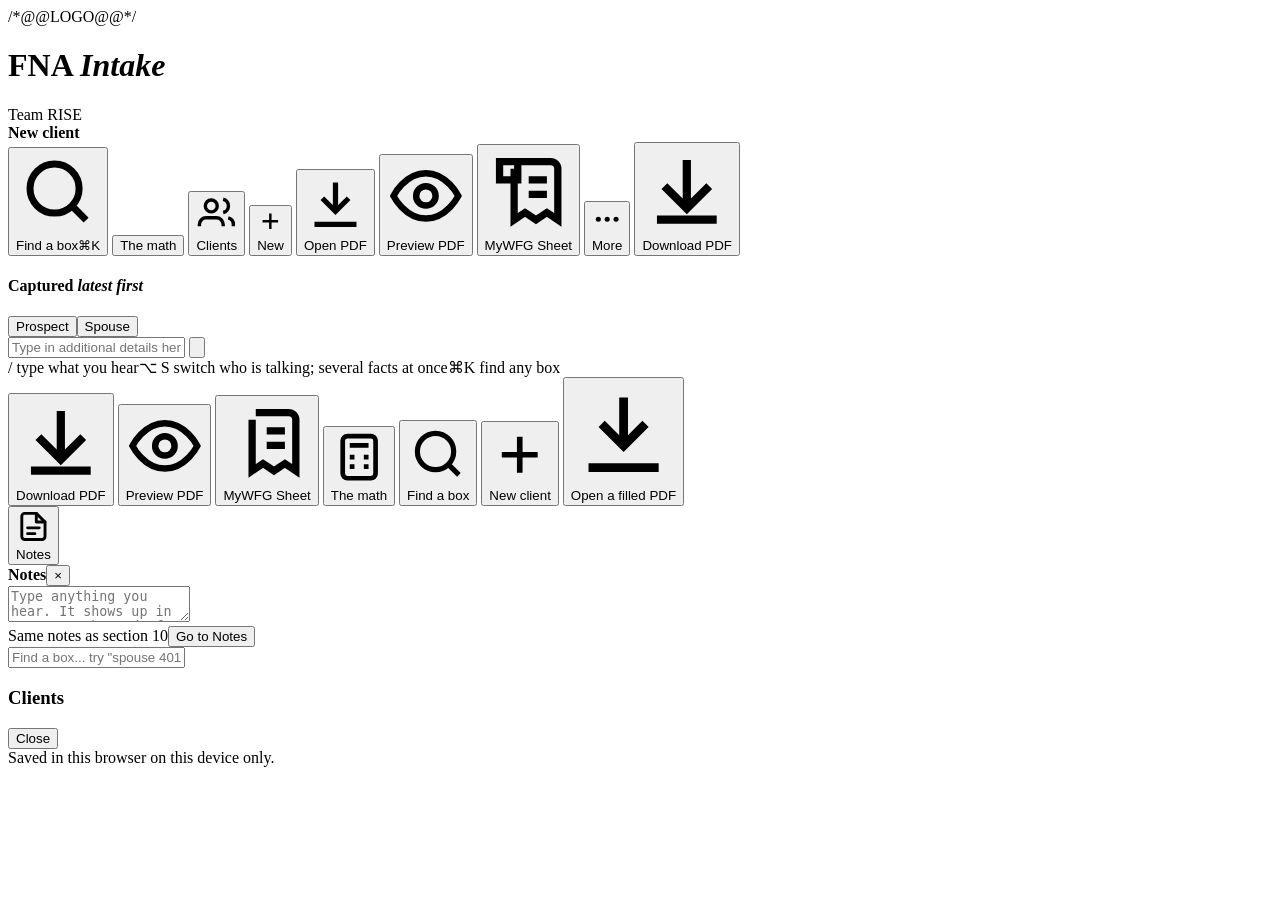
<file: src/index.src.html>
<!doctype html>
<html lang="en">
<head>
<meta charset="utf-8">
<meta name="viewport" content="width=device-width,initial-scale=1,viewport-fit=cover">
<title>FNA Intake</title>
<meta name="theme-color" content="#eef2f2">
<link rel="icon" href="[data-uri]*@@ICON@@*/">
<link rel="preconnect" href="https://fonts.googleapis.com"><link rel="preconnect" href="https://fonts.gstatic.com" crossorigin>
<link href="https://fonts.googleapis.com/css2?family=Inter:wght@400;500;600;700;800&family=Source+Serif+4:ital,opsz,wght@0,8..60,500;0,8..60,600;1,8..60,400;1,8..60,500&display=swap" rel="stylesheet">
<style>/*@@CSS@@*/</style>
</head>
<body>
<div class="bgx" aria-hidden="true"><i class="b1"></i><i class="b2"></i><i class="b3"></i></div><div class="grain" aria-hidden="true"></div><div class="prog" id="prog"></div>

<header class="top">
  <div class="brand">/*@@LOGO@@*/<div><h1>FNA <em>Intake</em></h1><div class="sub">Team RISE</div></div></div>
  <div class="who-chip"><span class="save-dot" id="saveDot" title="Saved on this device"></span><b id="whoName">New client</b></div>
  <div class="grow"></div>
  <button class="btn ghost" id="findBtn" title="Find any box (Ctrl or Cmd + K)"><svg viewBox="0 0 24 24" fill="none" stroke="currentColor" stroke-width="2"><circle cx="11" cy="11" r="7"/><path d="M20 20l-3.5-3.5"/></svg><span class="lbl-hide">Find a box</span><span class="kbd lbl-hide">&#8984;K</span></button>
  <button class="btn ghost mobile-math" id="mathBtn">The math</button>
  <button class="btn ghost" id="clientsBtn"><svg viewBox="0 0 24 24" fill="none" stroke="currentColor" stroke-width="2"><path d="M16 19v-1a4 4 0 0 0-4-4H6a4 4 0 0 0-4 4v1"/><circle cx="9" cy="7" r="3.5"/><path d="M22 19v-1a4 4 0 0 0-3-3.9M16 3.1a4 4 0 0 1 0 7.8"/></svg><span class="lbl-keep">Clients</span></button>
  <button class="btn" id="newBtn"><svg viewBox="0 0 24 24" fill="none" stroke="currentColor" stroke-width="2.2"><path d="M12 5v14M5 12h14"/></svg><span class="lbl-hide">New</span></button>
  <button class="btn ghost" id="openBtn" title="Load answers from a filled FNA Intake PDF"><svg viewBox="0 0 24 24" fill="none" stroke="currentColor" stroke-width="2"><path d="M4 20h16M12 4v11M7 10l5 5 5-5"/></svg><span class="lbl-hide">Open PDF</span></button>
  <input type="file" id="pdfFile" accept="application/pdf,.pdf" hidden>
  <button class="btn" id="pvBtn"><svg viewBox="0 0 24 24" fill="none" stroke="currentColor" stroke-width="2"><path d="M2 12s3.5-7 10-7 10 7 10 7-3.5 7-10 7S2 12 2 12z"/><circle cx="12" cy="12" r="3"/></svg><span class="lbl-hide">Preview PDF</span></button>
  <button class="btn" id="entryBtn" title="Typing guide: every MyWFG FNA box, in MyWFG's order"><svg viewBox="0 0 24 24" fill="none" stroke="currentColor" stroke-width="2"><path d="M9 4h9a2 2 0 0 1 2 2v14l-3-2-3 2-3-2-3 2V6"/><path d="M12 9h5M12 13h5M4 4h5v5H4z"/></svg><span class="lbl-hide">MyWFG Sheet</span></button>
  <button class="btn" id="rptBtn" hidden title="Open this client in the FNA Report app"><svg viewBox="0 0 24 24" fill="none" stroke="currentColor" stroke-width="2"><path d="M4 19V5M4 19h16M8 15l4-4 3 3 5-6"/></svg><span class="lbl-hide">Build report</span></button>
  <button class="btn ghost more-btn" id="moreBtn" aria-haspopup="true" aria-expanded="false"><svg viewBox="0 0 24 24" fill="currentColor"><circle cx="5" cy="12" r="2"/><circle cx="12" cy="12" r="2"/><circle cx="19" cy="12" r="2"/></svg><span>More</span></button>
  <button class="btn primary" id="dlBtn"><svg viewBox="0 0 24 24" fill="none" stroke="currentColor" stroke-width="2.2"><path d="M12 4v12M6 11l6 6 6-6M4 20h16"/></svg><span class="lbl-hide">Download PDF</span></button>
</header>

<div class="shell">
  <nav class="nav" id="nav"></nav>
  <main class="main" id="main"></main>
  <aside class="rail" id="rail">
    <div class="card" id="math"></div>
    <div class="card" id="math3"></div>
    <div class="card" id="math2"></div>
    <div class="card"><h4>Captured <i>latest first</i></h4><div class="log" id="log"></div></div>
  </aside>
</div>

<div class="dock">
  <div class="dock-in">
    <div class="spk" id="spk" title="Who is talking (Option + S)"><button type="button" data-w="p" class="on"><i></i><span>Prospect</span></button><button type="button" data-w="s"><i></i><span>Spouse</span></button></div>
    <input id="cap" autocomplete="off" spellcheck="false" placeholder='Type in additional details here' aria-label="Quick capture">
    <button class="go" id="capGo" title="Drop it in (Enter)"><svg viewBox="0 0 24 24" fill="none" stroke="currentColor" stroke-width="2.4" stroke-linecap="round" stroke-linejoin="round"><path d="M5 12h14M13 6l6 6-6 6"/></svg></button>
  </div>
  <div class="preview" id="pv"></div>
  <div class="hints"><span><span class="kbd">/</span> type what you hear</span><span><span class="kbd">&#8997; S</span> switch who is talking</span><span><span class="kbd">;</span> several facts at once</span><span><span class="kbd">&#8984;K</span> find any box</span></div>
</div>

<div class="moremenu" id="moreMenu" role="menu">
  <button type="button" data-proxy="dlBtn" class="mm-main"><svg viewBox="0 0 24 24" fill="none" stroke="currentColor" stroke-width="2.2"><path d="M12 4v12M6 11l6 6 6-6M4 20h16"/></svg>Download PDF</button>
  <button type="button" data-proxy="pvBtn"><svg viewBox="0 0 24 24" fill="none" stroke="currentColor" stroke-width="2"><path d="M2 12s3.5-7 10-7 10 7 10 7-3.5 7-10 7S2 12 2 12z"/><circle cx="12" cy="12" r="3"/></svg>Preview PDF</button>
  <button type="button" data-proxy="entryBtn"><svg viewBox="0 0 24 24" fill="none" stroke="currentColor" stroke-width="2"><path d="M9 4h9a2 2 0 0 1 2 2v14l-3-2-3 2-3-2-3 2V6"/><path d="M12 9h5M12 13h5"/></svg>MyWFG Sheet</button>
  <button type="button" data-proxy="mathBtn"><svg viewBox="0 0 24 24" fill="none" stroke="currentColor" stroke-width="2"><rect x="5" y="3" width="14" height="18" rx="2"/><path d="M8 7h8M8 12h2M14 12h2M8 16h2M14 16h2"/></svg>The math</button>
  <button type="button" data-proxy="findBtn"><svg viewBox="0 0 24 24" fill="none" stroke="currentColor" stroke-width="2"><circle cx="11" cy="11" r="7"/><path d="M20 20l-3.5-3.5"/></svg>Find a box</button>
  <button type="button" data-proxy="newBtn"><svg viewBox="0 0 24 24" fill="none" stroke="currentColor" stroke-width="2.2"><path d="M12 5v14M5 12h14"/></svg>New client</button>
  <button type="button" data-proxy="openBtn"><svg viewBox="0 0 24 24" fill="none" stroke="currentColor" stroke-width="2"><path d="M4 20h16M12 4v11M7 10l5 5 5-5"/></svg>Open a filled PDF</button>
</div>
<div class="toasts" id="toasts"></div>
<button type="button" class="padbtn" id="padBtn" title="Notes (Option + N)"><svg viewBox="0 0 24 24" fill="none" stroke="currentColor" stroke-width="2" stroke-linecap="round" stroke-linejoin="round"><path d="M14 3H6a2 2 0 0 0-2 2v14a2 2 0 0 0 2 2h12a2 2 0 0 0 2-2V9z"/><path d="M14 3v6h6M8 13h8M8 17h5"/></svg>Notes<i class="dot"></i></button>
<div class="pad" id="pad" role="dialog" aria-label="Notes">
  <header><b>Notes</b><span class="who" id="padWho"></span><button type="button" class="x" id="padX" title="Close (Esc)">&times;</button></header>
  <textarea id="padTxt" spellcheck="true" placeholder="Type anything you hear. It shows up in Notes at the end of the intake and prints on the PDF."></textarea>
  <footer><span class="tip">Same notes as section 10</span><button type="button" class="btn sm ghost" id="padGo">Go to Notes</button></footer>
</div>
<div class="veil" id="veil"></div>
<div class="palette" id="pal"><input id="palIn" placeholder="Find a box... try &quot;spouse 401k&quot; or &quot;mortgage&quot;" autocomplete="off"><div class="res" id="palRes"></div></div>
<aside class="drawer" id="drawer">
  <header><h3>Clients</h3><button class="btn sm ghost" id="closeDrawer">Close</button></header>
  <div class="list" id="clientList"></div>
  <div class="foot2">Saved in this browser on this device only.</div>
</aside>

<script>/*@@PDFLIB@@*/</script>
<script>window.__FNA_PDF__="/*@@PDF@@*/";</script>
<script>/*@@SCHEMA@@*/</script>
<script>/*@@FILL@@*/</script>
<script>/*@@CAPTURE@@*/</script>
<script>/*@@MODEL@@*/</script>
<script>/*@@ENTRY@@*/</script>
<script>/*@@APP@@*/</script>
</body>
</html>
</file>
